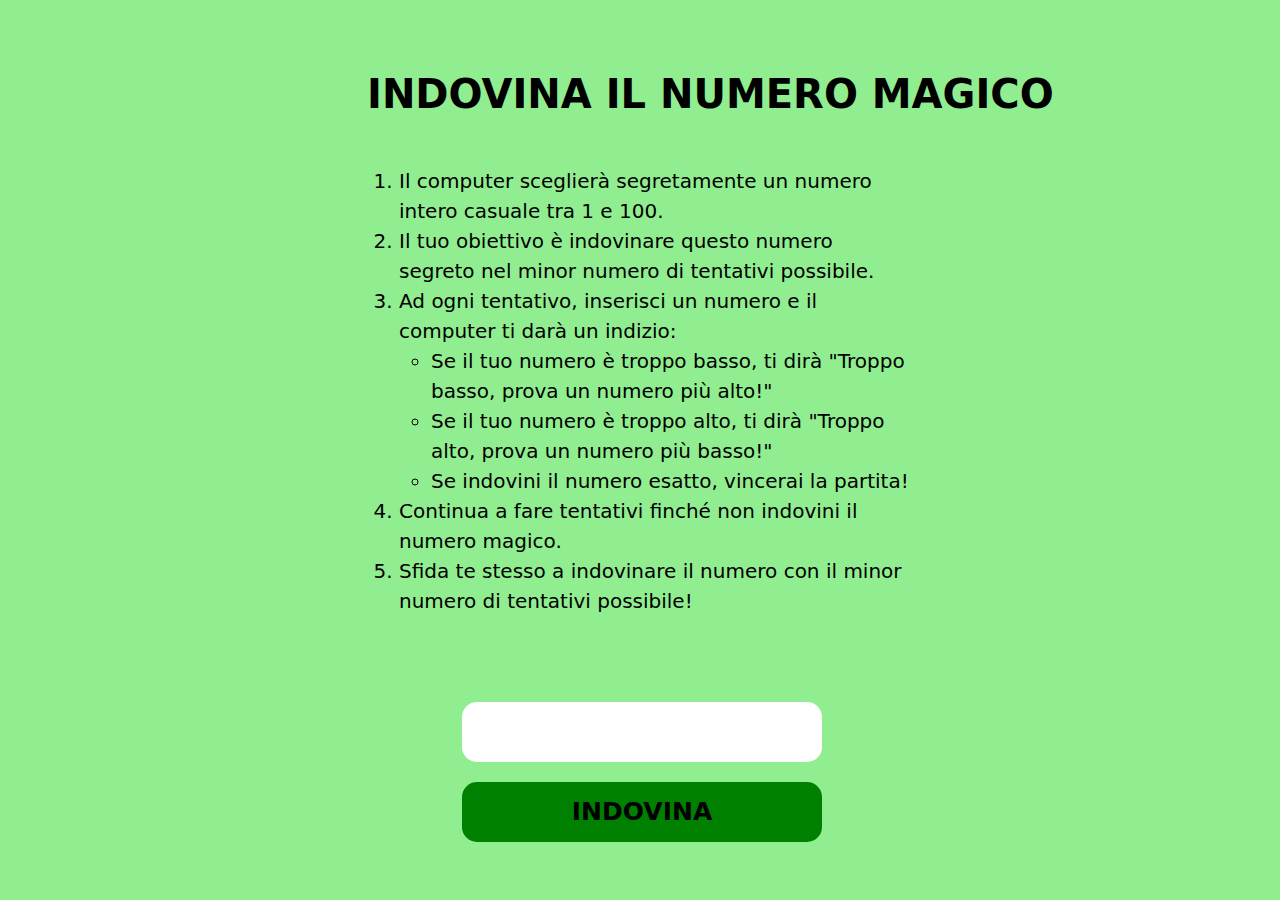
<file: index.html>
<!DOCTYPE html>
<html lang="en">
<head>
    <meta charset="UTF-8">
    <meta name="viewport" content="width=device-width, initial-scale=1.0">
    <title>Document</title>

    <link href="https://cdn.jsdelivr.net/npm/bootstrap@5.3.3/dist/css/bootstrap.min.css" rel="stylesheet" integrity="sha384-QWTKZyjpPEjISv5WaRU9OFeRpok6YctnYmDr5pNlyT2bRjXh0JMhjY6hW+ALEwIH" crossorigin="anonymous">
    <link rel="stylesheet" href="static/css/index.css">
</head>
<body>
    <div id="hero" class="transition greenBg">
        <div class="container">
            <div class="row">
                <div class="col-8 offset-3">
                    <header>
                        <h1>
                            INDOVINA IL NUMERO MAGICO
                        </h1>
                    </header>
                </div>
            </div>
        </div>
        <div class="container">
            <div class="row">
                <div class="col-6 offset-3">
                    <div class="rules">
                        <ol>
                            <li>
                                Il computer sceglierà segretamente un numero intero casuale tra 1 e 100.
                            </li>
                            <li>
                                Il tuo obiettivo è indovinare questo numero segreto nel minor numero di tentativi possibile.
                            </li>
                            <li>
                                Ad ogni tentativo, inserisci un numero e il computer ti darà un indizio:
                            </li>
                            <ul>
                                <li>
                                    Se il tuo numero è troppo basso, ti dirà "Troppo basso, prova un numero più alto!"
                                </li>
                                <li>
                                    Se il tuo numero è troppo alto, ti dirà "Troppo alto, prova un numero più basso!"
                                </li>
                                <li>
                                    Se indovini il numero esatto, vincerai la partita!
                                </li>
                            </ul>
                            <li>
                                Continua a fare tentativi finché non indovini il numero magico.
                            </li>
                            <li>
                                Sfida te stesso a indovinare il numero con il minor numero di tentativi possibile!
                            </li>
                        </ol>
                    </div>
                </div>
            </div>
        </div>
        <div class="container">
            <div class="row">
                <div class="col-6 offset-4">
                    <div class="guessNum">
                        <form action="" method="get">
                            <input type="number" name="guess" id="guess">
                        </form>
                        <form action="" method="get">
                            <input type="button" name="btn" id="guessBtn" value="INDOVINA" class="greenBtn transition">
                        </form>
                    </div>
                </div>
            </div>
        </div>
        <div class="container">
            <div class="row">
                <div class="col-6 offset-4">
                        <div id="message">
                        
                        </div>
                        <div id="messageTwo">
                            
                        </div>
                </div>
            </div>
        </div>
    </div>
    <script src="static/js/random-number.js"></script>
</body>
</html>
</file>
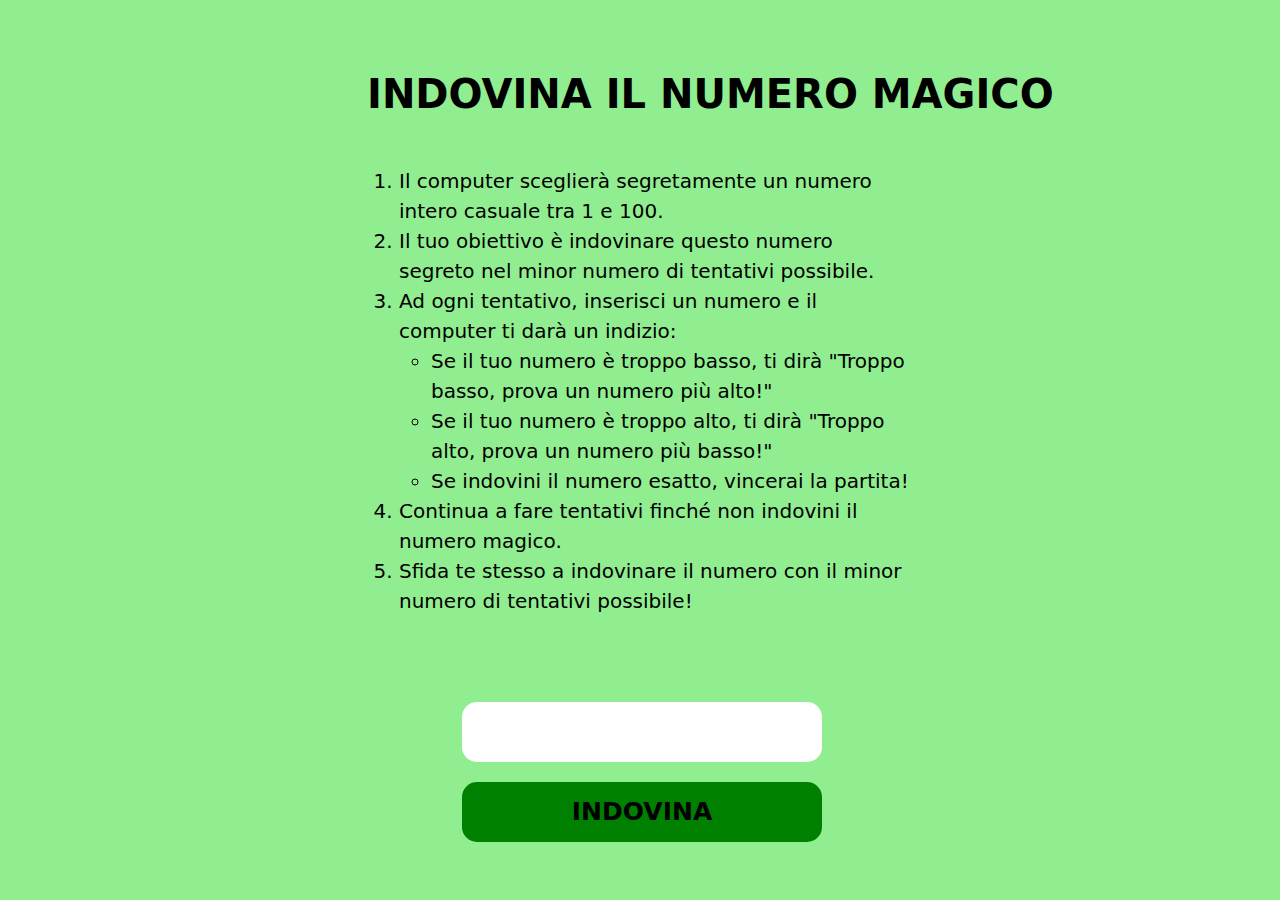
<file: static/index.html>
<!DOCTYPE html>
<html lang="en">
<head>
    <meta charset="UTF-8">
    <meta name="viewport" content="width=device-width, initial-scale=1.0">
    <title>Document</title>

    <link href="https://cdn.jsdelivr.net/npm/bootstrap@5.3.3/dist/css/bootstrap.min.css" rel="stylesheet" integrity="sha384-QWTKZyjpPEjISv5WaRU9OFeRpok6YctnYmDr5pNlyT2bRjXh0JMhjY6hW+ALEwIH" crossorigin="anonymous">
    <link rel="stylesheet" href="./css/index.css">
</head>
<body>
    <div id="hero" class="transition greenBg">
        <div class="container">
            <div class="row">
                <div class="col-8 offset-3">
                    <header>
                        <h1>
                            INDOVINA IL NUMERO MAGICO
                        </h1>
                    </header>
                </div>
            </div>
        </div>

        <div class="container">
            <div class="row">
                <div class="col-6 offset-3">
                    <div class="rules">
                        <ol>
                            <li>
                                Il computer sceglierà segretamente un numero intero casuale tra 1 e 100.
                            </li>
                            <li>
                                Il tuo obiettivo è indovinare questo numero segreto nel minor numero di tentativi possibile.
                            </li>
                            <li>
                                Ad ogni tentativo, inserisci un numero e il computer ti darà un indizio:
                            </li>
                            <ul>
                                <li>
                                    Se il tuo numero è troppo basso, ti dirà "Troppo basso, prova un numero più alto!"
                                </li>
                                <li>
                                    Se il tuo numero è troppo alto, ti dirà "Troppo alto, prova un numero più basso!"
                                </li>
                                <li>
                                    Se indovini il numero esatto, vincerai la partita!
                                </li>
                            </ul>
                            <li>
                                Continua a fare tentativi finché non indovini il numero magico.
                            </li>
                            <li>
                                Sfida te stesso a indovinare il numero con il minor numero di tentativi possibile!
                            </li>
                        </ol>
                    </div>
                </div>
            </div>
        </div>
        
        <div class="container">
            <div class="row">
                <div class="col-6 offset-4">
                    <div class="guessNum">
                        <form action="" method="get">
                            <input type="number" name="guess" id="guess">
                        </form>
                        <form action="" method="get">
                            <input type="button" name="btn" id="guessBtn" value="INDOVINA" class="greenBtn transition">
                        </form>
                    </div>
                </div>
            </div>
        </div>
        <div class="container">
            <div class="row">
                <div class="col-6 offset-4">
                        <div id="message">
                        
                        </div>
                        <div id="messageTwo">
                            
                        </div>
                </div>
            </div>
        </div>
    </div>
    <script src="./js/random-number.js"></script>
</body>
</html>
</file>
<file: static/css/index.css>
#guess{
    width: 360px;
    height: 60px;
    font-size: 25px;
    border: 0;
    border-radius: 15px;
    
}
#guessBtn{
    width: 360px;
    height: 60px;
    font-size: 24px;
    font-weight: bold;
    border: 0;
    border-radius: 15px;
    margin-top: 20px;
}
.greenBtn{
    background-color: green
}

.yellowBtn{
    background-color: yellow;
}

.redBtn{
    background-color: red;
}

#guessBtn[value]{
    color:rgb(0, 0, 0); 
    font-size: 25px;
}
.guessNum{
    margin-top: 70px;
    margin-bottom: 15px;
}

#message{
    color: rgb(0, 0, 0)
}
#messageTwo{
    color: rgb(0, 0, 0)

}
header h1 {
    color: rgb(0, 0, 0);
    font-size: 40px;
    font-weight: bold;
    padding-top: 70px;
    padding-bottom: 40px;
}
.rules{
    font-size: 20px;
    color: rgb(0, 0, 0)
}

.transition{
    transition: all 1s;
}

#hero{
    height: 100vh;
}
.greenBg{
    background-color: lightgreen;
}

.yellowBg{
    background-color: khaki;
}

.redBg{
    background-color: lightcoral;
}
</file>
